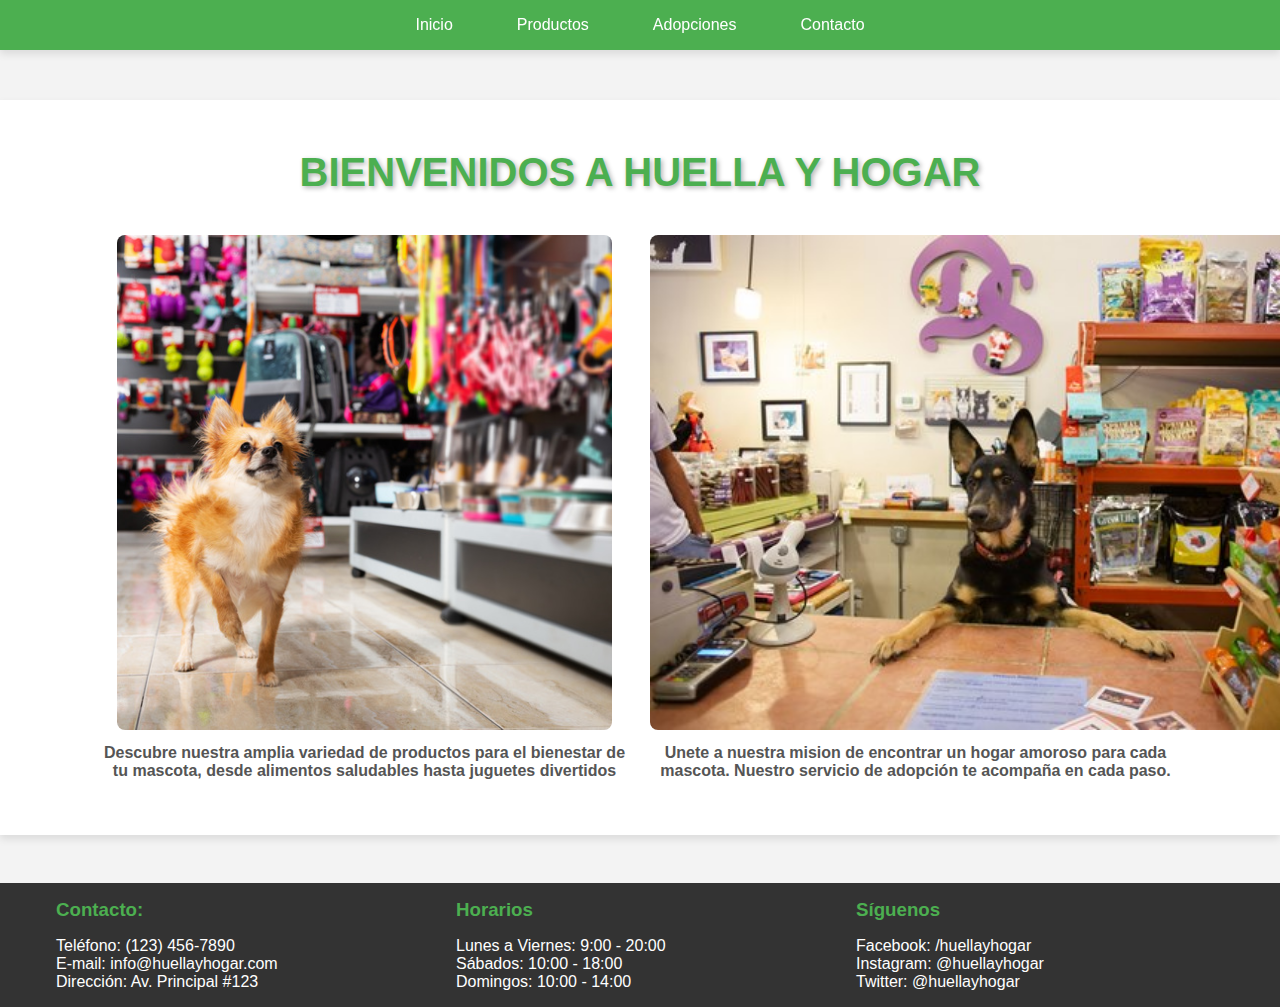
<file: index.html>
<!DOCTYPE html>
<html lang="en">
<head>
    <meta charset="UTF-8">
    <meta name="viewport" content="width=device-width, initial-scale=1.0">
    <title>Huella y Hogar</title>
    <link rel="stylesheet" href="styles.css">
</head>
<body>
    <!-- Barra de navegacion -->
     <header>
        <nav class="barra-navegacion">
            <ul class="menu-navegacion">
                <li><a href="#">Inicio</a></li>
                <li class="desplegable">
                    <a href="productos.html">Productos</a>
                    <ul class="sub-menu">
                        <li><a href="productos.html#alimentos">Alimentos</a></li>
                        <li><a href="productos.html#juguetes">Juguetes</a></li>
                        <li><a href="productos.html#accesorios">Accesorios</a></li>
                    </ul>
                </li>
                <li><a href="#">Adopciones</a></li>
                <li><a href="formulario.html">Contacto</a></li>
            </ul>
        </nav>
     </header>
     <!--Contenido principal-->
     <main>
        <section class="principal"> 
            <h1>BIENVENIDOS A HUELLA Y HOGAR</h1>
            <div class="contenedor-imagen">
                <img src="tienda.jpg" alt="imagen tienda de mascotas" class="imagen-principal">
                <p class="texto-descriptivo"><strong>Descubre nuestra amplia variedad de productos para el bienestar de tu mascota, desde alimentos saludables hasta juguetes divertidos</strong></p>
            </div>
            <div class="contenedor-imagen">
                <img src="mascota.jpg" alt="Segunda imagen de adopcion de mascotas" class="imagen-principal">
                <p class="texto-descriptivo"><strong>Unete a nuestra mision de encontrar un hogar amoroso para cada mascota. Nuestro servicio de adopción te acompaña en cada paso.</strong></p>
            </div>
        </section>
     </main>
     <!--Footer con datos de contacto-->
     <footer class="pie-pagina">
        <div class="contenido-pie">
            <div class="seccion-pie">
                <h3>Contacto:</h3>
                <p>Teléfono: (123) 456-7890</p>
                <p>E-mail: info@huellayhogar.com</p>
                <p>Dirección: Av. Principal #123</p>
            </div>
            <div class="seccion-pie">
                <h3>Horarios</h3>
                <p>Lunes a Viernes: 9:00 - 20:00</p>
                <p>Sábados: 10:00 - 18:00</p>
                <p>Domingos: 10:00 - 14:00</p>
            </div>
            <div class="seccion-pie">
                <h3>Síguenos</h3>
                <p>Facebook: /huellayhogar</p>
                <p>Instagram: @huellayhogar</p>
                <p>Twitter: @huellayhogar</p>
            </div>
        </div>
     </footer>
</body>
</html>
</file>
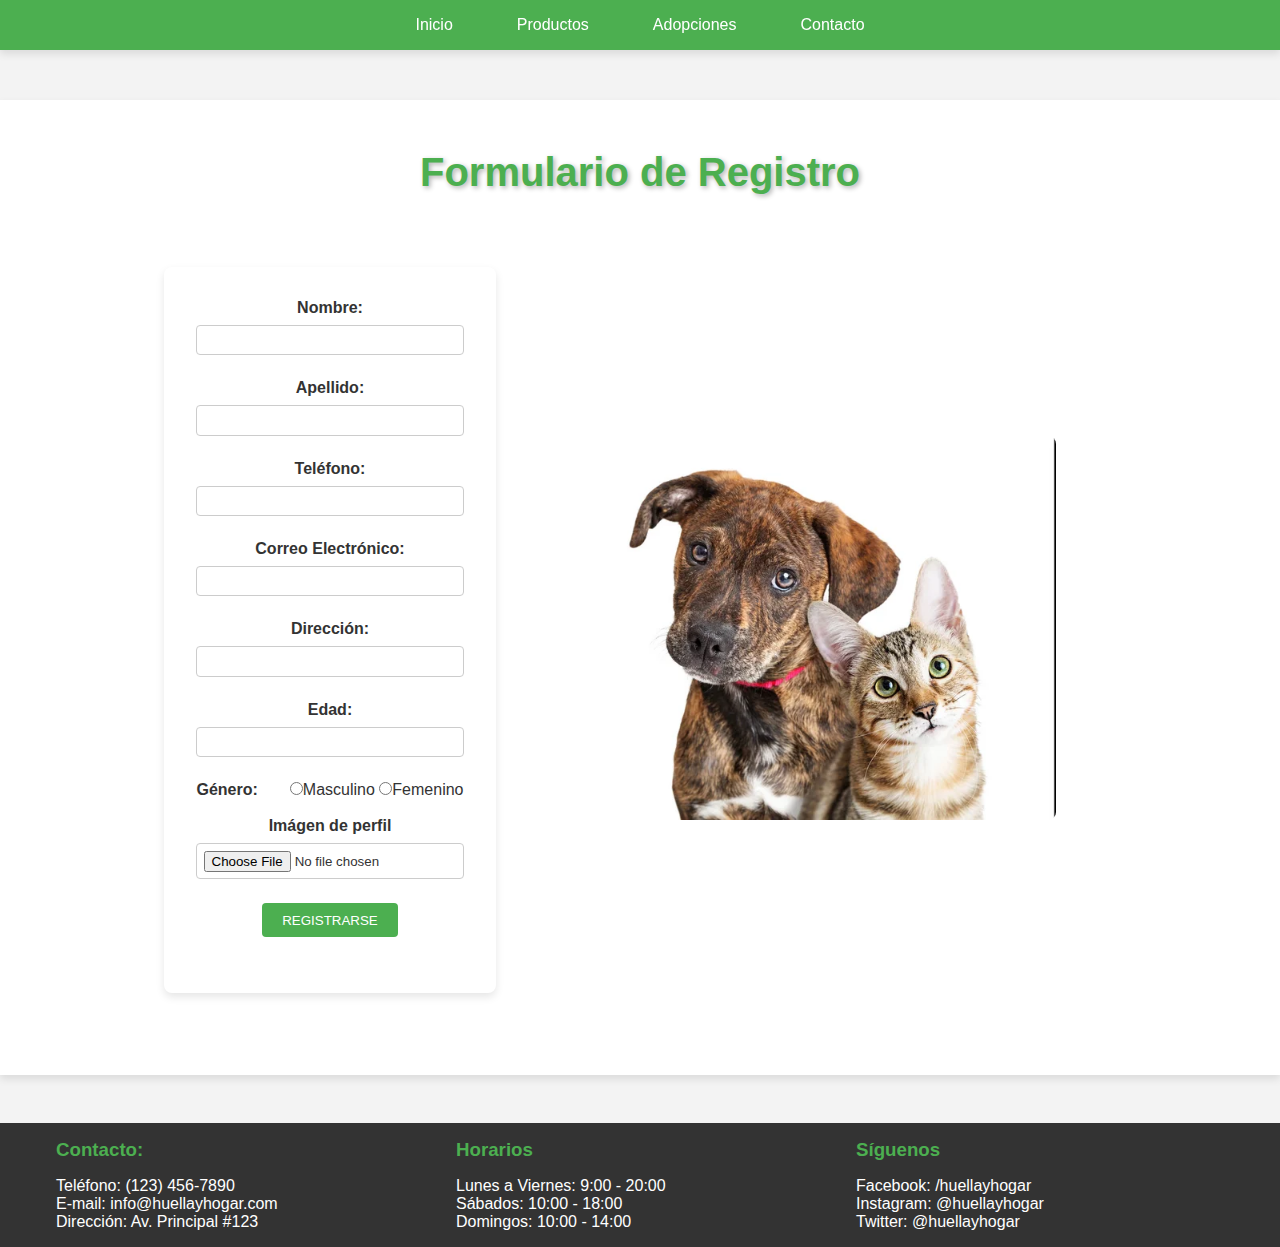
<file: formulario.html>
<!DOCTYPE html>
<html lang="en">
<head>
    <meta charset="UTF-8">
    <meta name="viewport" content="width=device-width, initial-scale=1.0">
    <title>Document</title>
    <link rel="stylesheet" href="styles.css">
    <script src="app.js"></script>
</head>
<body>
    <header>
        <nav class="barra-navegacion">
            <ul class="menu-navegacion">
                <li><a href="index.html">Inicio</a></li>
                <li class="desplegable">
                    <a href="productos.html">Productos</a>
                    <ul class="sub-menu">
                        <li><a href="productos.html#alimentos">Alimentos</a></li>
                        <li><a href="productos.html#juguetes">Juguetes</a></li>
                        <li><a href="productos.html#accesorios">Accesorios</a></li>
                    </ul>
                </li>
                <li><a href="#">Adopciones</a></li>
                <li><a href="#">Contacto</a></li>
            </ul>
        </nav>
     </header>

     <main>
        <section class="principal">
            <h1>Formulario de Registro</h1>
            <div class="contenedor-formulario">
     <form id="form-registro" class="formulario">
        <div class="campo">
            <label for="nombre">Nombre:</label>
            <input id="nombre" type="text" name="nombre">
        </div>
        <div class="campo">
            <label for="apellido">Apellido:</label>
            <input id="apellido" type="text" name="apellido">
        </div>
        <div class="campo">
            <label for="telefono">Teléfono:</label>
            <input type="tel" id="telefono" name="telefono">
        </div>
        <div class="campo">
            <label for="email">Correo Electrónico:</label>
            <input type="email" id="email" name="email">
        </div> 
        <div class="campo">
            <label for="direccion">Dirección:</label>
            <input type="text" id="direccion" name="direccion">
        </div>
        <div class="campo">
            <label for="edad">Edad:</label>
            <input type="number" id="edad" name="edad" min="18">
        </div>
        <div class="cajaGenero">
            <label for="genero"><strong>Género:</strong></label>
            <div>
                <label><input type="radio" name="genero" value="masculino">Masculino</label>
                <label><input type="radio" name="genero" value="femenino">Femenino</label>
            </div>
        </div>
        <br>
        <div class="campo">
            <label for="imagen">Imágen de perfil</label>
            <input type="file" id="imagen" name="imagen">
        </div>
        <div class="campo">
            <button type="submit">REGISTRARSE</button>
        </div>
     </form>
     <div class="imagen-formulario">
        <img src="mascotas.jpg">
     </div>
    </div>
    </section>
    </main>

     <footer class="pie-pagina">
        <div class="contenido-pie">
            <div class="seccion-pie">
                <h3>Contacto:</h3>
                <p>Teléfono: (123) 456-7890</p>
                <p>E-mail: info@huellayhogar.com</p>
                <p>Dirección: Av. Principal #123</p>
            </div>
            <div class="seccion-pie">
                <h3>Horarios</h3>
                <p>Lunes a Viernes: 9:00 - 20:00</p>
                <p>Sábados: 10:00 - 18:00</p>
                <p>Domingos: 10:00 - 14:00</p>
            </div>
            <div class="seccion-pie">
                <h3>Síguenos</h3>
                <p>Facebook: /huellayhogar</p>
                <p>Instagram: @huellayhogar</p>
                <p>Twitter: @huellayhogar</p>
            </div>
        </div>
     </footer>
</body>
</html>
</file>
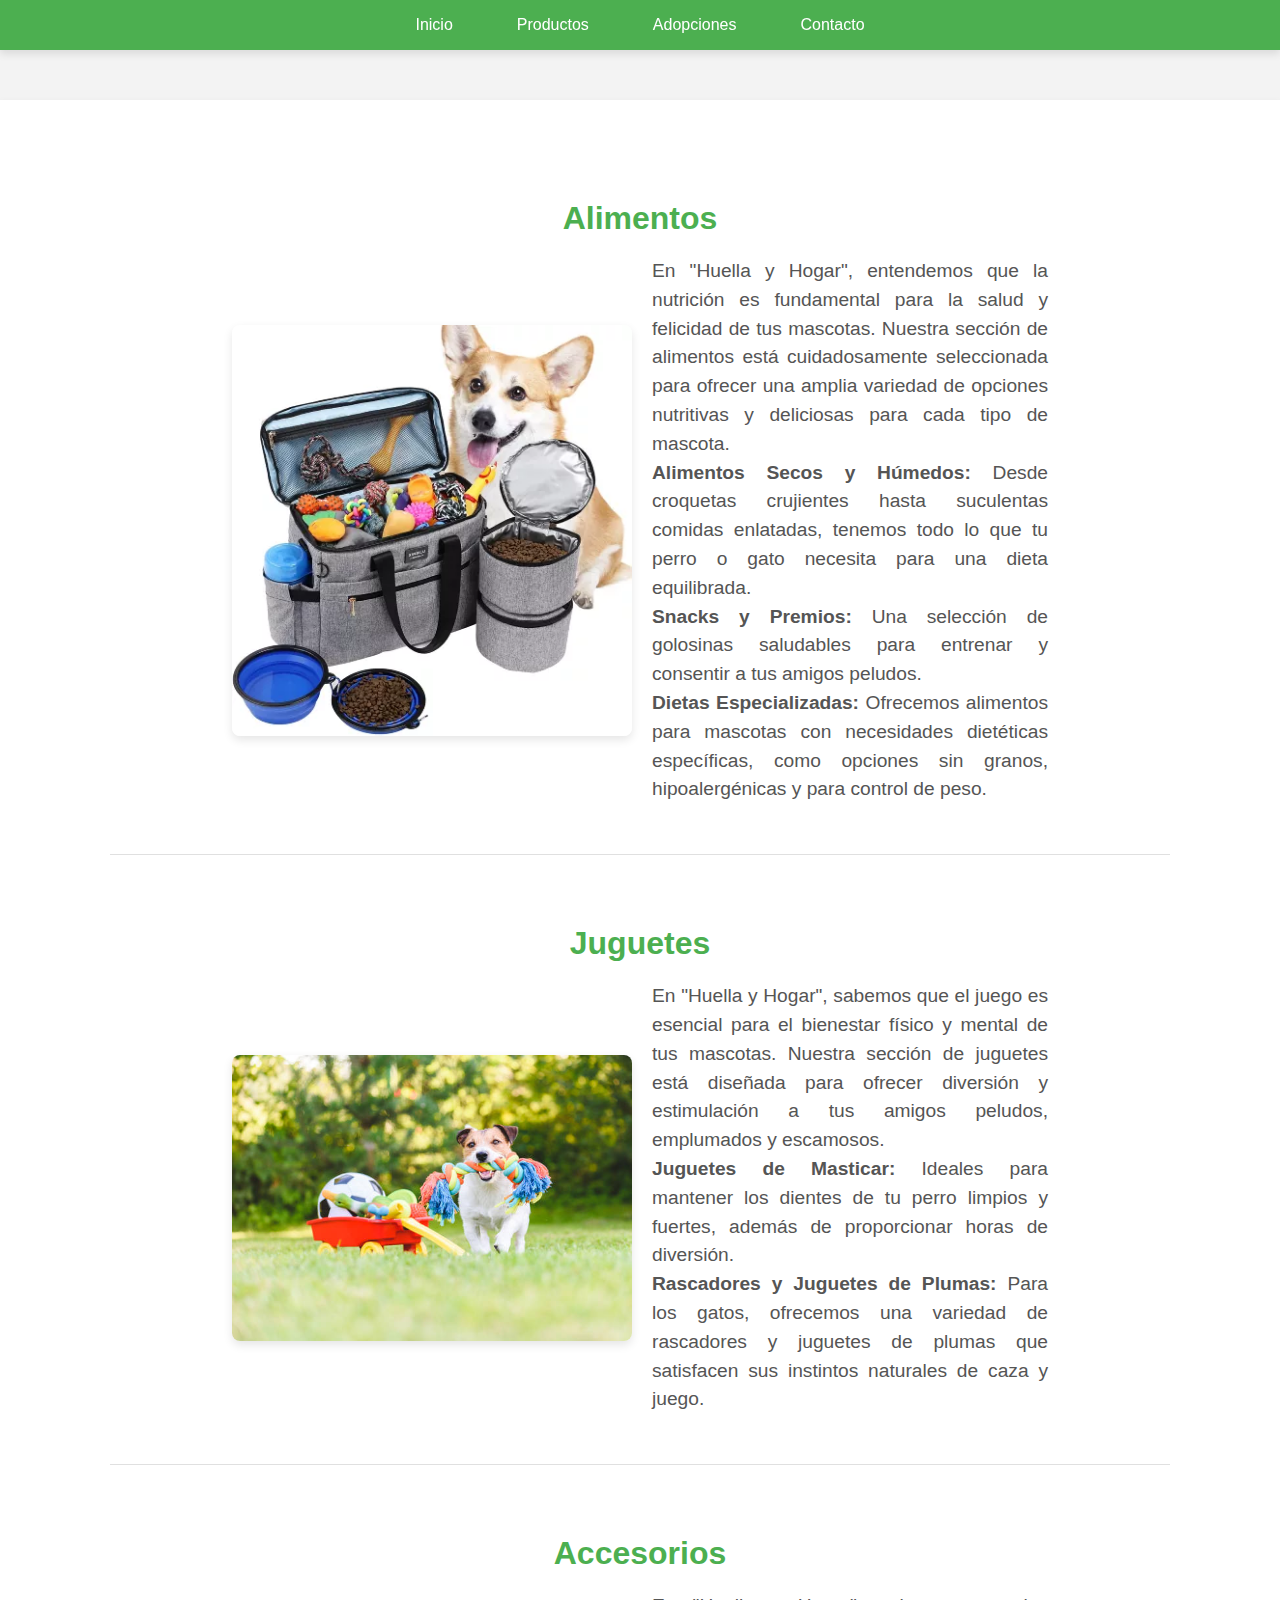
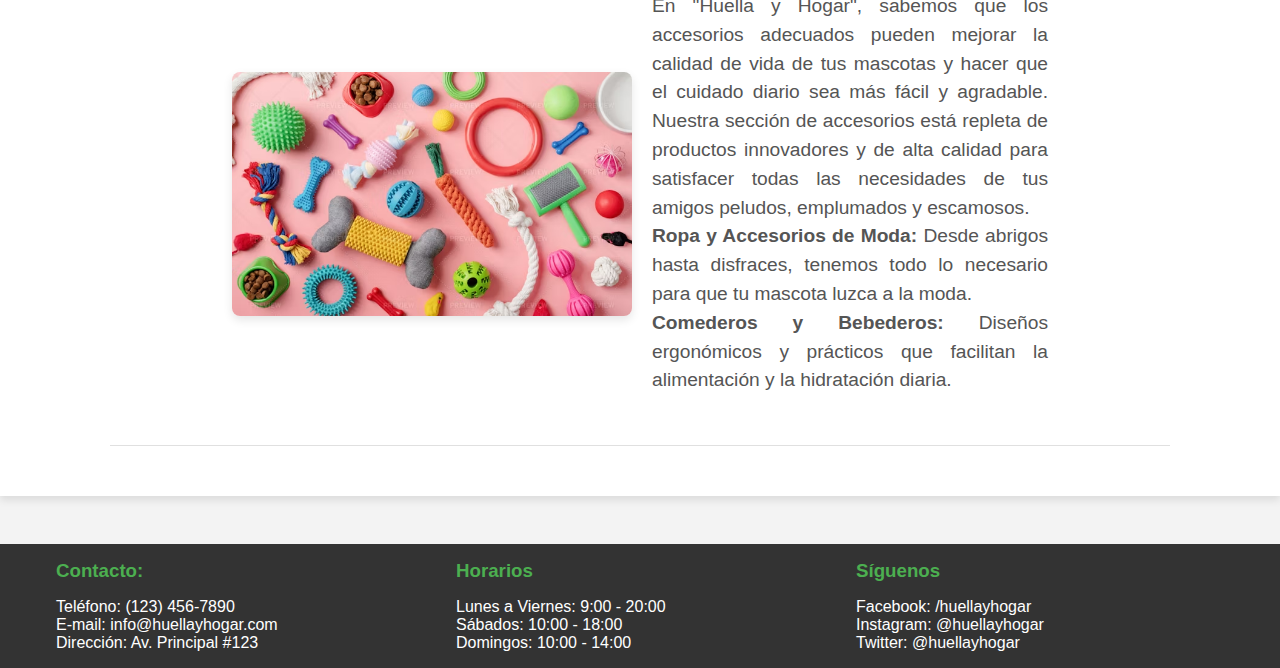
<file: productos.html>
<!DOCTYPE html>
<html lang="en">

<head>
    <meta charset="UTF-8">
    <meta name="viewport" content="width=device-width, initial-scale=1.0">
    <title>Productos</title>
    <link rel="stylesheet" href="styles.css">

</head>
<body>
    <header>
        <nav class="barra-navegacion">
            <ul class="menu-navegacion">
                <li><a href="index.html">Inicio</a></li>
                <li class="desplegable">
                    <a href="#">Productos</a>
                    <ul class="sub-menu">
                        <li><a href="#alimentos">Alimentos</a></li>
                        <li><a href="#juguetes">Juguetes</a></li>
                        <li><a href="#accesorios">Accesorios</a></li>
                    </ul>
                </li>
                <li><a href="#">Adopciones</a></li>
                <li><a href="formulario.html">Contacto</a></li>
            </ul>
        </nav>
     </header>
     <main>
        <section class="principal">
    <section id="alimentos" class="seccion-productos">
        <h2>Alimentos</h2>
        <div class="contenido-seccion">
            <img src="accesorios.webp" alt="" class="imagen-seccion">
            <p>En "Huella y Hogar", entendemos que la nutrición es fundamental para la salud y felicidad de tus
                mascotas. Nuestra sección de alimentos está cuidadosamente seleccionada para ofrecer una amplia variedad
                de opciones nutritivas y deliciosas para cada tipo de mascota. <br>
                <strong>Alimentos Secos y Húmedos:</strong> Desde croquetas crujientes hasta suculentas comidas enlatadas, tenemos todo lo que tu perro o gato necesita para una dieta equilibrada.
            <br>
            <strong>Snacks y Premios:</strong> Una selección de golosinas saludables para entrenar y consentir a tus amigos peludos. <br>
            <strong>Dietas Especializadas:</strong> Ofrecemos alimentos para mascotas con necesidades dietéticas específicas, como opciones sin granos, hipoalergénicas y para control de peso.
            </p>
        </div>
    </section>
    <section id="juguetes" class="seccion-productos">
        <h2>Juguetes</h2>
        <div class="contenido-seccion">
            <img src="juguetes.jpg" alt="" class="imagen-seccion">
            <p>En "Huella y Hogar", sabemos que el juego es esencial para el bienestar físico y mental de tus mascotas.
                Nuestra sección de juguetes está diseñada para ofrecer diversión y estimulación a tus amigos peludos,
                emplumados y escamosos. <br>
                <strong>Juguetes de Masticar:</strong> Ideales para mantener los dientes de tu perro limpios y fuertes, además de proporcionar horas de diversión. <br>
                <strong>Rascadores y Juguetes de Plumas:</strong> Para los gatos, ofrecemos una variedad de rascadores y juguetes de plumas que satisfacen sus instintos naturales de caza y juego.
            </p>
        </div>
    </section>
    <section id="accesorios" class="seccion-productos">
        <h2>Accesorios</h2>
        <div class="contenido-seccion">
            <img src="accesorios.avif" alt="" class="imagen-seccion">
            <p>En "Huella y Hogar", sabemos que los accesorios adecuados pueden mejorar la calidad de vida de tus
                mascotas y hacer que el cuidado diario sea más fácil y agradable. Nuestra sección de accesorios está
                repleta de productos innovadores y de alta calidad para satisfacer todas las necesidades de tus amigos
                peludos, emplumados y escamosos. <br>
                <strong>Ropa y Accesorios de Moda:</strong> Desde abrigos hasta disfraces, tenemos todo lo necesario para que tu mascota luzca a la moda. <br>
                <strong>Comederos y Bebederos:</strong> Diseños ergonómicos y prácticos que facilitan la alimentación y la hidratación diaria.
            </p>
        </div>
    </section>
</section>
</main>
    <footer class="pie-pagina">
        <div class="contenido-pie">
            <div class="seccion-pie">
                <h3>Contacto:</h3>
                <p>Teléfono: (123) 456-7890</p>
                <p>E-mail: info@huellayhogar.com</p>
                <p>Dirección: Av. Principal #123</p>
            </div>
            <div class="seccion-pie">
                <h3>Horarios</h3>
                <p>Lunes a Viernes: 9:00 - 20:00</p>
                <p>Sábados: 10:00 - 18:00</p>
                <p>Domingos: 10:00 - 14:00</p>
            </div>
            <div class="seccion-pie">
                <h3>Síguenos</h3>
                <p>Facebook: /huellayhogar</p>
                <p>Instagram: @huellayhogar</p>
                <p>Twitter: @huellayhogar</p>
            </div>
        </div>
     </footer>
</body>
</html>
</file>
<file: styles.css>
*{
    margin: 0;
    padding: 0;
    box-sizing: border-box;
    font-family: Arial, sans-serif;
}
body{
    background-color: #f3f3f3;
    color: #333;
}
/*barra de navegacion fija*/
.barra-navegacion{
position: fixed;
top: 0;
width: 100%;
background-color: #4CAF50;
padding: 1em 0;
box-shadow: 0 4px 8px rgba(0, 0, 0, 0.1);
z-index: 100;
}
.menu-navegacion{
    list-style-type: none;
    display: flex;
    justify-content: center;
    gap: 2em;
}
.menu-navegacion a{
    color: white;
    text-decoration: none;
    padding: 8px 16px;
    transition: background-color 0.3s;
}
.menu-navegacion a:hover{
    background-color: #3e8e41;
    border-radius: 4px;
}
/*estilo de submenus*/
.desplegable{
    position: relative;
}
.sub-menu{
    display: none;
    position: absolute;
    top: 100%;
    left: 0;
    background-color: #4caf50;
    list-style-type: none;
    padding: 0;
    min-width: 120px;
    box-shadow: 0 4px 8px rgba(0, 0, 0, 0.1);
}
.sub-menu li{
    width: 100%;
}
.sub-menu li a{
    display: block;
    padding: 8px 16px;
    color: white;
}
.sub-menu li a:hover{
    background-color: #3e8e41;
}
.desplegable:hover .sub-menu{
    display: block;
}
/*seccion principal*/
.principal{
    margin-top: 100px;
    text-align: center;
    padding: 50px;
    background-color: #fff;
    box-shadow: 0 4px 8px rgba(0, 0, 0, 0.1);
    display: flex;
    justify-content: center;
    gap: 20px;
    flex-wrap: wrap;
}
.principal h1{
    font-size: 2.5em;
    color: #4CAF50;
    margin-bottom: 20px;
    width: 100%;
    text-shadow: 2px 2px 5px rgba(0, 0, 0, 0.3);
}
.contenedor-imagen{
    max-width: 45%;
    text-align: center;
    transition: transform 0.3s;
}
.imagen-principal{
    width: auto;
    height: 90%;
    border-radius: 8px;
    transition: transform 0.3s, box-shadow 0.3s;
}
.imagen-principal:hover{
    transform: scale(1.05);
    box-shadow: 0 4px 15px rgba(0, 0, 0, 0.3);
}
.texto-descriptivo{
    margin-top: 10px;
    color: #555;
    font-size: 1em;
}
/*pie de pagina*/
.pie-pagina{
    background-color: #333;
    color: white;
    padding: 1rem 0;
    margin-top: 3rem;
}
.contenido-pie{
    max-width: 1200px;
    margin: 0 auto;
    display: grid;
    grid-template-columns: repeat(3, 1fr);
    gap: 2rem;
    padding: 0 1rem;
}
.seccion-pie h3{
    color: #4CAF50;
    margin-bottom: 1rem;
}
/*media queries para responsividad
para tablets y dispositivos medianos*/
@media(max-width: 768px){
    .menu-navegacion{
        flex-direction: column;
        gap: 1em;
    }
    .principal{
        flex-direction: column;
        padding: 20px;
    }
    .principal h1{
        font-size: 2em;
    }
    .contenedor-imagen{
        max-width: 80%;
    }
    .contenido-pie{
        grid-template-columns: repeat(2, 1fr);
    }
     .contenido-seccion{
        flex-direction: column;
    }
}
/*para dispositivos moviles*/
@media(max-width: 480px){
    .principal h1{
        font-size: 1.8em;
    }
    .contenedor-imagen{
        max-width: 100%;
    }
    .contenido-pie{
        grid-template-columns: 1fr;
        text-align: center;
    }
    .menu-navegacion{
        gap: 0.5em;
    }
}
/*seccion productos*/
.seccion-productos{
    padding: 50px 20px;
    background-color: #fff;
    text-align: center;
    border-bottom: 1px solid #e0e0e0;
    display: flex;
    flex-direction: column;
    align-items: center;
}
.seccion-productos h2{
    font-size: 2em;
    color: #4CAF50;
    margin-bottom: 20px;
}
.contenido-seccion{
    display: flex;
    align-content: center;
    align-items: center;
    gap: 20px;
    width: 80%;
}
.imagen-seccion{
    width: 80%;
    max-width: 400px;
    border-radius: 8px;
    box-shadow: 0 4px 10px rgba(0, 0, 0, 0.1);
    transition: transform 0.3s, box-shadow 0.3s;
}
.imagen-seccion:hover{
    transform: scale(1.05);
    box-shadow: 0 6px 15px rgba(0, 0, 0, 0.2);
}
.seccion-productos p{
    font-size: 1.2em;
    color: #555;
    max-width: 600px;
    margin: 0px auto;
    line-height: 1.5;
    text-align: justify;
}
/*estilo para el formulario*/
.formulario{
    max-width: 600px;
    margin: 2em auto;
    padding: 2em;
    background-color: #fff;
    border-radius: 8px;
    box-shadow: 0 4px 8px rgba(0, 0, 0, 0.1);
}
.contenedor-formulario{
    display: flex;
    justify-content: center;
    align-items: center;
    gap: 20px;
}
.contenedor-formulario img{
    width: 80%;
    border-radius: 8px;
    transition: transform 0.3s, box-shadow 0.3s;
}
.contenedor-formulario img:hover{
transform: scale(1.05);
box-shadow: 0px 4px 15px rgba(0, 0, 0, 0.3);
}
.cajaGenero{
    display: flex;
    justify-content: center;
    gap: 2em;
}
.campo{
    margin-bottom: 1.5em;
}
.campo label{
    display: block;
    font-weight: bold;
    margin-bottom: 0.5em;
}
.campo input[type="text"],
.campo input[type="email"],
.campo input[type="tel"],
.campo input[type="number"],
.campo input[type="file"]{
    width: 100%;
    padding: 0.5em;
    border: 1px solid #ccc;
    border-radius: 4px;
}
.campo button{
    padding: 0.7em 1.5em;
    background-color: #4CAF50;
    color: white;
    border: none;
    border-radius: 4px;
    cursor: pointer;
    transition: background-color 0.3;
}
.campo button:hover{
    background-color: #3e8e41;
}
</file>
